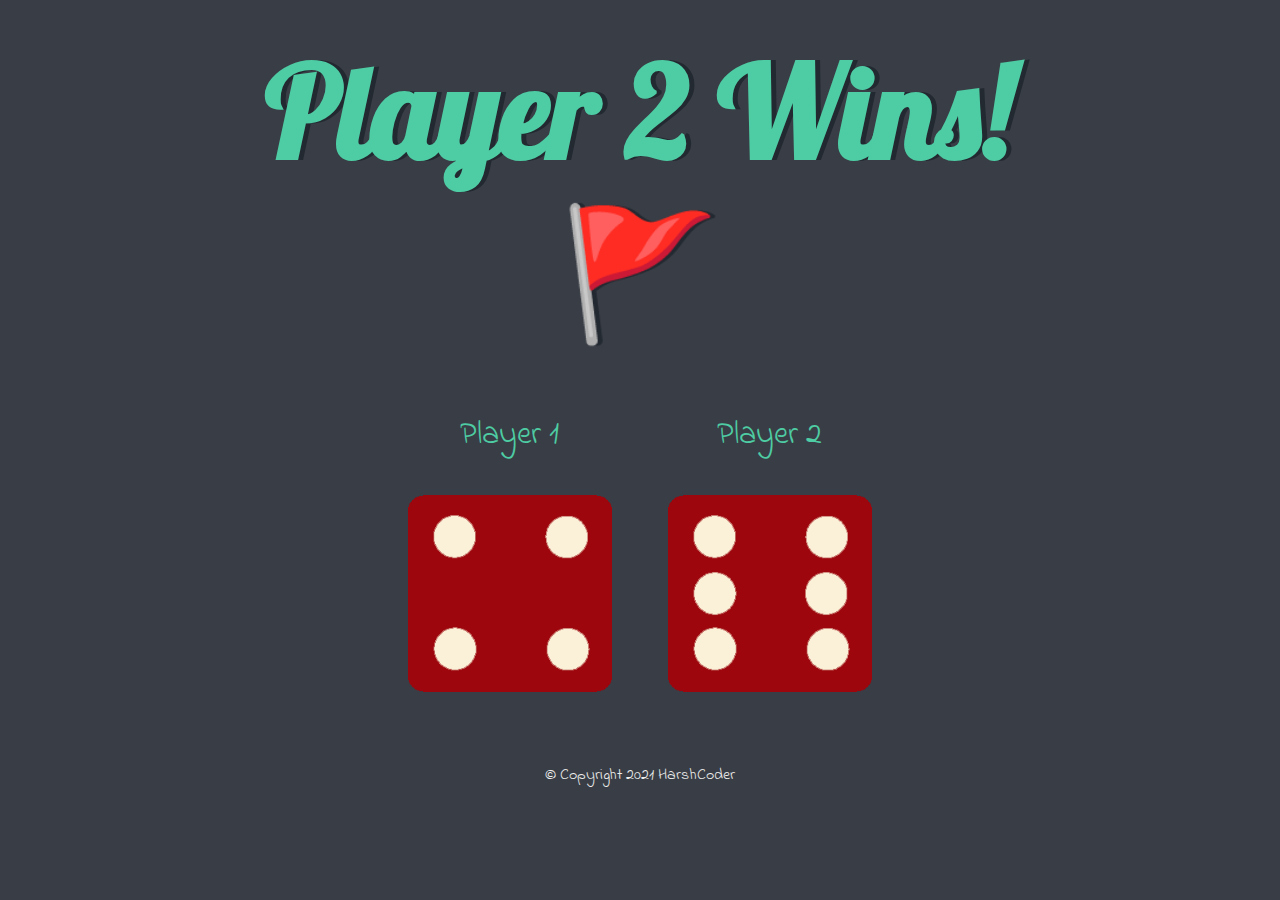
<file: Dice game/index.html>
<!DOCTYPE html>
<html lang="en" dir="ltr">

<head>
    <meta charset="utf-8">
    <title>Dice Game</title>
    <link rel="stylesheet" href="styles.css">
    <link href="https://fonts.googleapis.com/css?family=Indie+Flower|Lobster" rel="stylesheet">


</head>

<body>

    <div class="container">
        <h1>Refresh Me</h1>

        <div class="dice">
            <p>Player 1</p>
            <img class="img1" src="images\dice6.png">
        </div>

        <div class="dice">
            <p>Player 2</p>
            <img class="img2" src="images\dice6.png">
        </div>

    </div>


</body>

<footer>
    © Copyright 2021 HarshCoder
</footer>
<script src="index.js"></script>

</html>
</file>
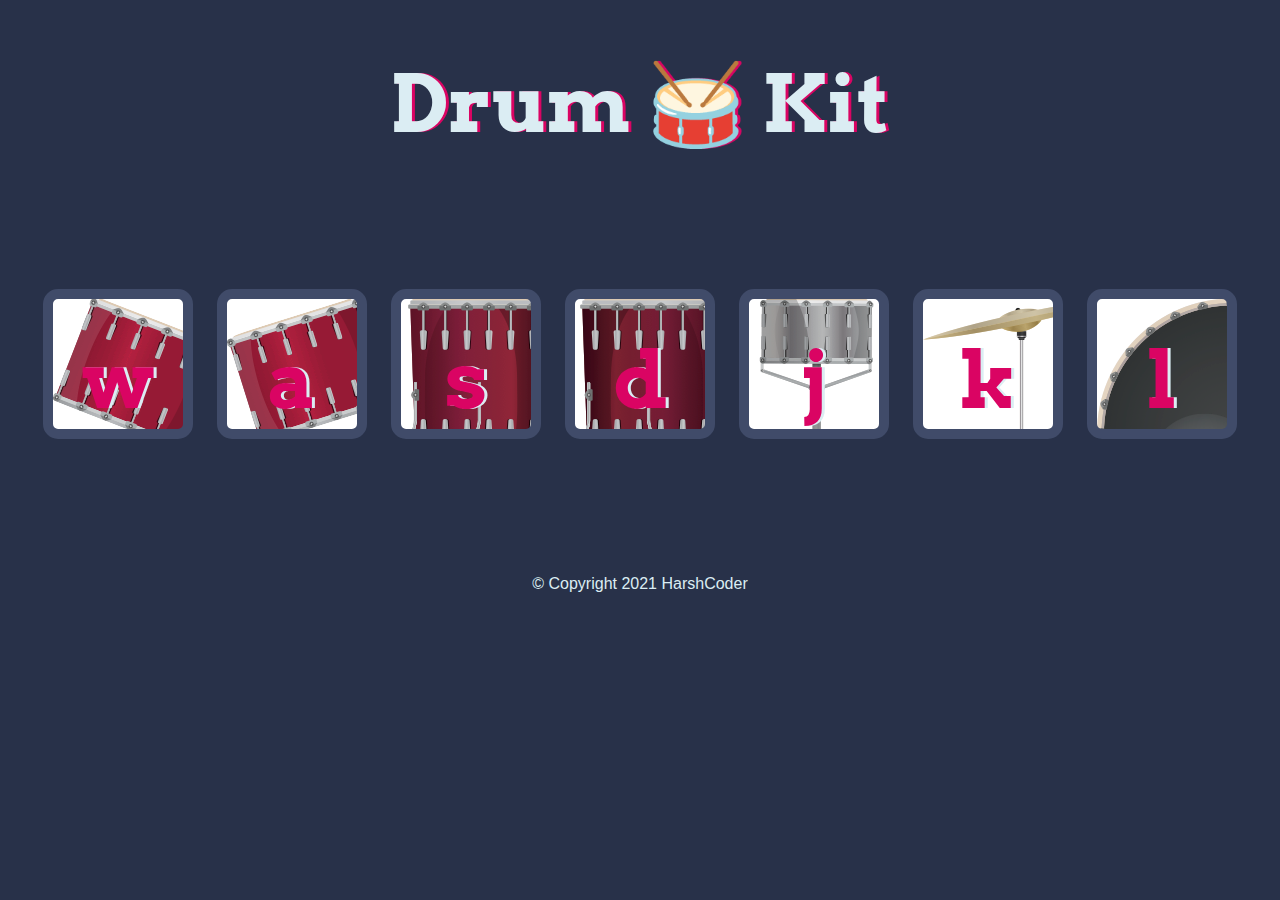
<file: Drum Kit/index.html>
<!DOCTYPE html>
<html lang="en" dir="ltr">

<head>
    <meta charset="utf-8">
    <title>Drum Kit</title>
    <link rel="stylesheet" href="styles.css">
    <link href="https://fonts.googleapis.com/css?family=Arvo" rel="stylesheet">
</head>

<body>

    <h1 id="title">Drum 🥁 Kit</h1>
    <div class="set">
        <button class="w drum">w</button>
        <button class="a drum">a</button>
        <button class="s drum">s</button>
        <button class="d drum">d</button>
        <button class="j drum">j</button>
        <button class="k drum">k</button>
        <button class="l drum">l</button>
    </div>


    <footer>
        © Copyright 2021 HarshCoder
    </footer>
    <script src="index.js"></script>
</body>

</html>
</file>
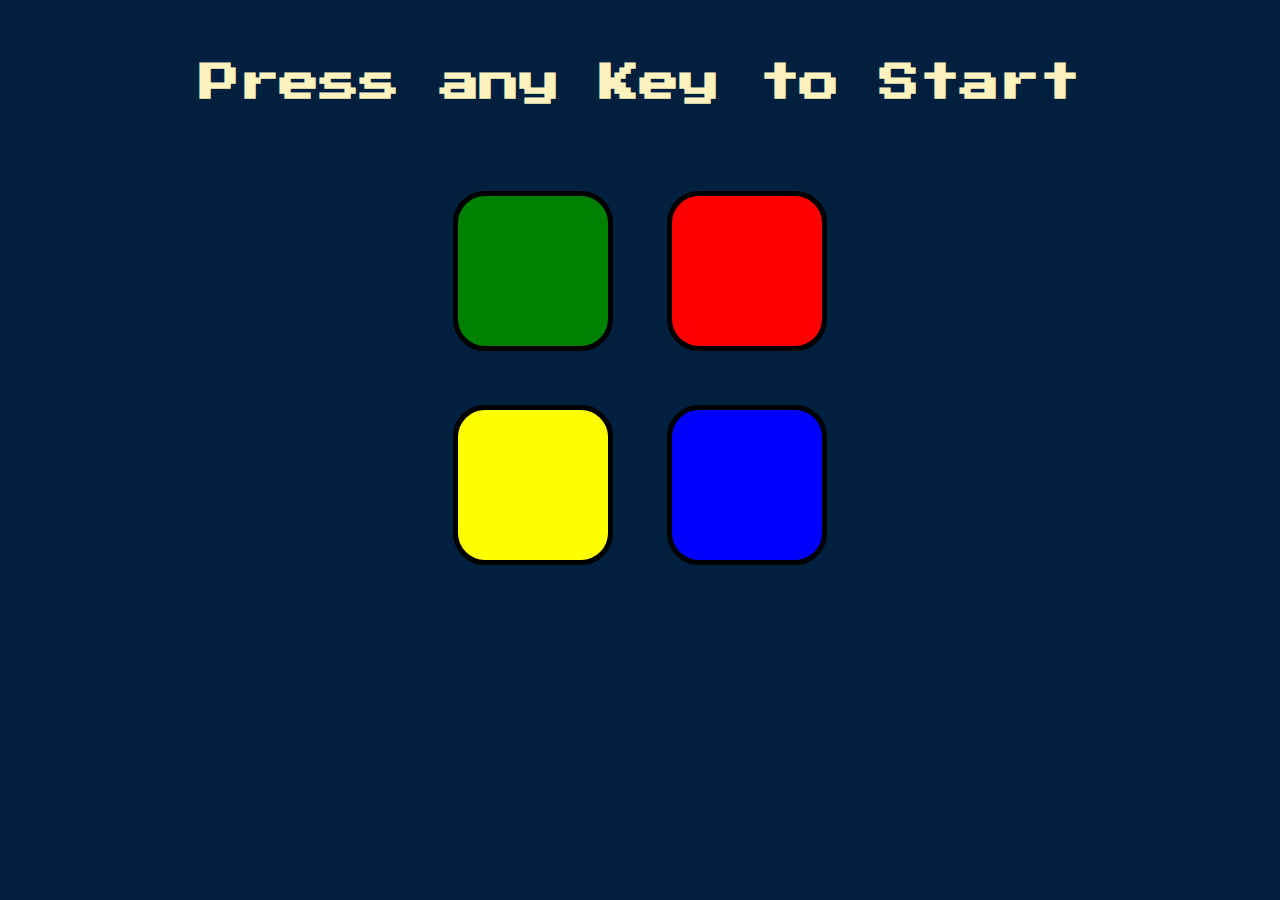
<file: simon game/index.html>
<!DOCTYPE html>
<html lang="en" dir="ltr">

<head>
    <meta charset="utf-8">
    <title>Simon Game</title>
    <link rel="stylesheet" href="style.css">
    <link href="https://fonts.googleapis.com/css?family=Press+Start+2P" rel="stylesheet">
</head>

<body>
    <h1 id="level-title">Press any Key to Start</h1>
    <div class="container">
        <div lass="row">

            <div type="button" id="green" class="btn green">

            </div>

            <div type="button" id="red" class="btn red">

            </div>
        </div>

        <div class="row">

            <div type="button" id="yellow" class="btn yellow">

            </div>
            <div type="button" id="blue" class="btn blue">

            </div>

        </div>

    </div>

    <script src="https://code.jquery.com/jquery-3.6.0.min.js" integrity="sha256-/xUj+3OJU5yExlq6GSYGSHk7tPXikynS7ogEvDej/m4=" crossorigin="anonymous"></script>
    <script src="script.js"></script>

</body>

</html>
</file>
<file: Dice game/styles.css>
.container {
  width: 70%;
  margin: auto;
  text-align: center;
}

.dice {
  text-align: center;
  display: inline-block;

}

body {
  background-color: #393E46;
}

h1 {
  margin: 30px;
  font-family: 'Lobster', cursive;
  text-shadow: 5px 0 #232931;
  font-size: 8rem;
  color: #4ECCA3;
}

p {
  font-size: 2rem;
  color: #4ECCA3;
  font-family: 'Indie Flower', cursive;
}

img {
  width: 80%;
}

footer {
  margin-top: 5%;
  color: #EEEEEE;
  text-align: center;
  font-family: 'Indie Flower', cursive;

}
</file>
<file: Drum Kit/styles.css>
body {
    text-align: center;
    background-color: #283149;
}

h1 {
    font-size: 5rem;
    color: #DBEDF3;
    font-family: "Arvo", cursive;
    text-shadow: 3px 0 #DA0463;
}

footer {
    color: #DBEDF3;
    font-family: sans-serif;
}

.w {
    background-image: url("./images/tom1.png");
}

.a {
    background-image: url("./images/tom2.png");
}

.s {
    background-image: url("./images/tom3.png");
}

.d {
    background-image: url("./images/tom4.png");
}

.j {
    background-image: url("./images/snare.png");
}

.k {
    background-image: url("./images/crash.png");
}

.l {
    background-image: url("./images/kick.png");
}

.set {
    margin: 10% auto;
}

.game-over {
    background-color: red;
    opacity: 0.8;
}

.pressed {
    box-shadow: 0 3px 4px 0 #DBEDF3;
    opacity: 0.5;
}

.red {
    color: red;
}

.drum {
    outline: none;
    border: 10px solid #404B69;
    font-size: 5rem;
    font-family: 'Arvo', cursive;
    line-height: 2;
    font-weight: 900;
    color: #DA0463;
    text-shadow: 3px 0 #DBEDF3;
    border-radius: 15px;
    display: inline-block;
    width: 150px;
    height: 150px;
    text-align: center;
    margin: 10px;
    background-color: white;
}
</file>
<file: simon game/style.css>
body {
    text-align: center;
    background-color: #011F3F;
}

#level-title {
    font-family: 'Press Start 2P', cursive;
    font-size: 40px;
    margin: 5%;
    color: #FEF2BF;
}

.container {
    display: block;
    width: 50%;
    margin: auto;
}

.btn {
    margin: 25px;
    display: inline-block;
    height: 150px;
    width: 150px;
    border: 5px solid black;
    border-radius: 20%;
}

.game-over {
    background-color: red;
    opacity: 0.8;
}

.red {
    background-color: red;
}

.green {
    background-color: green;
}

.blue {
    background-color: blue;
}

.yellow {
    background-color: yellow;
}

.pressed {
    box-shadow: 0 0 20px white;
    background-color: grey;
}
</file>
